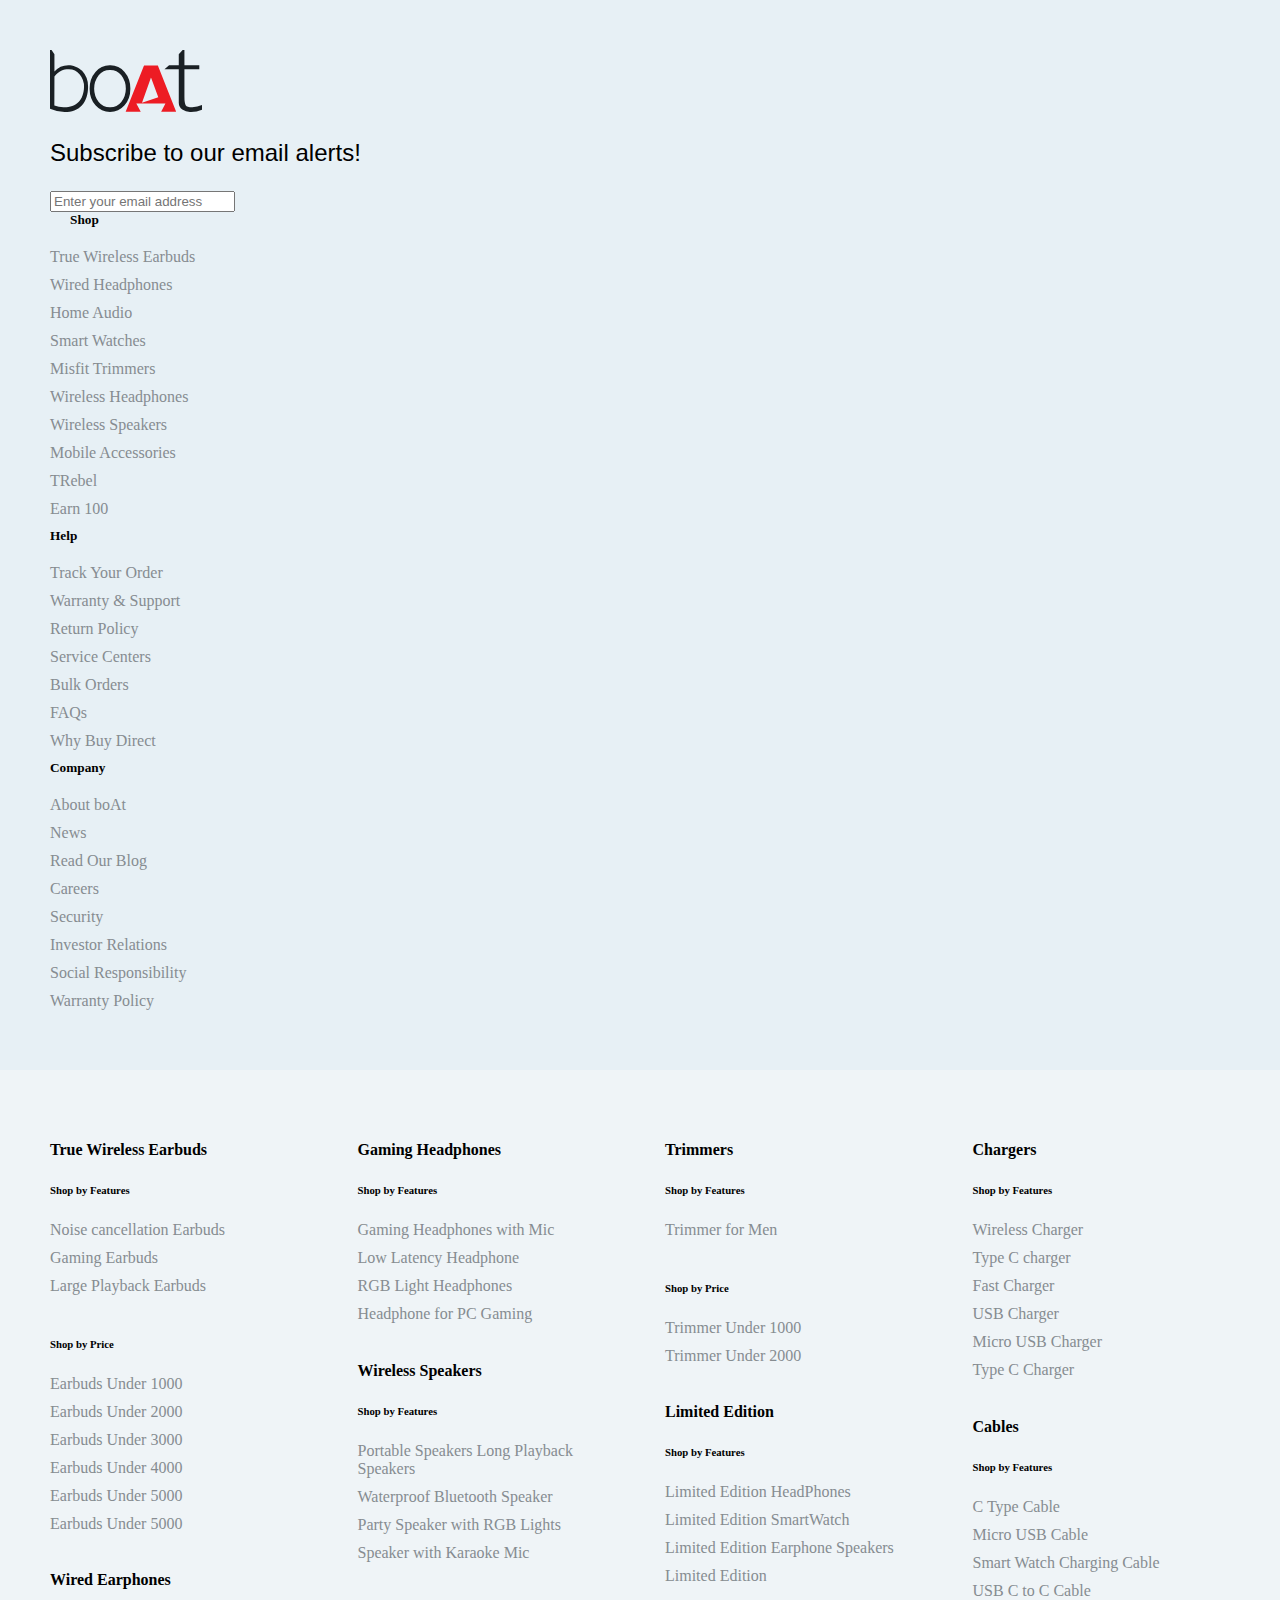
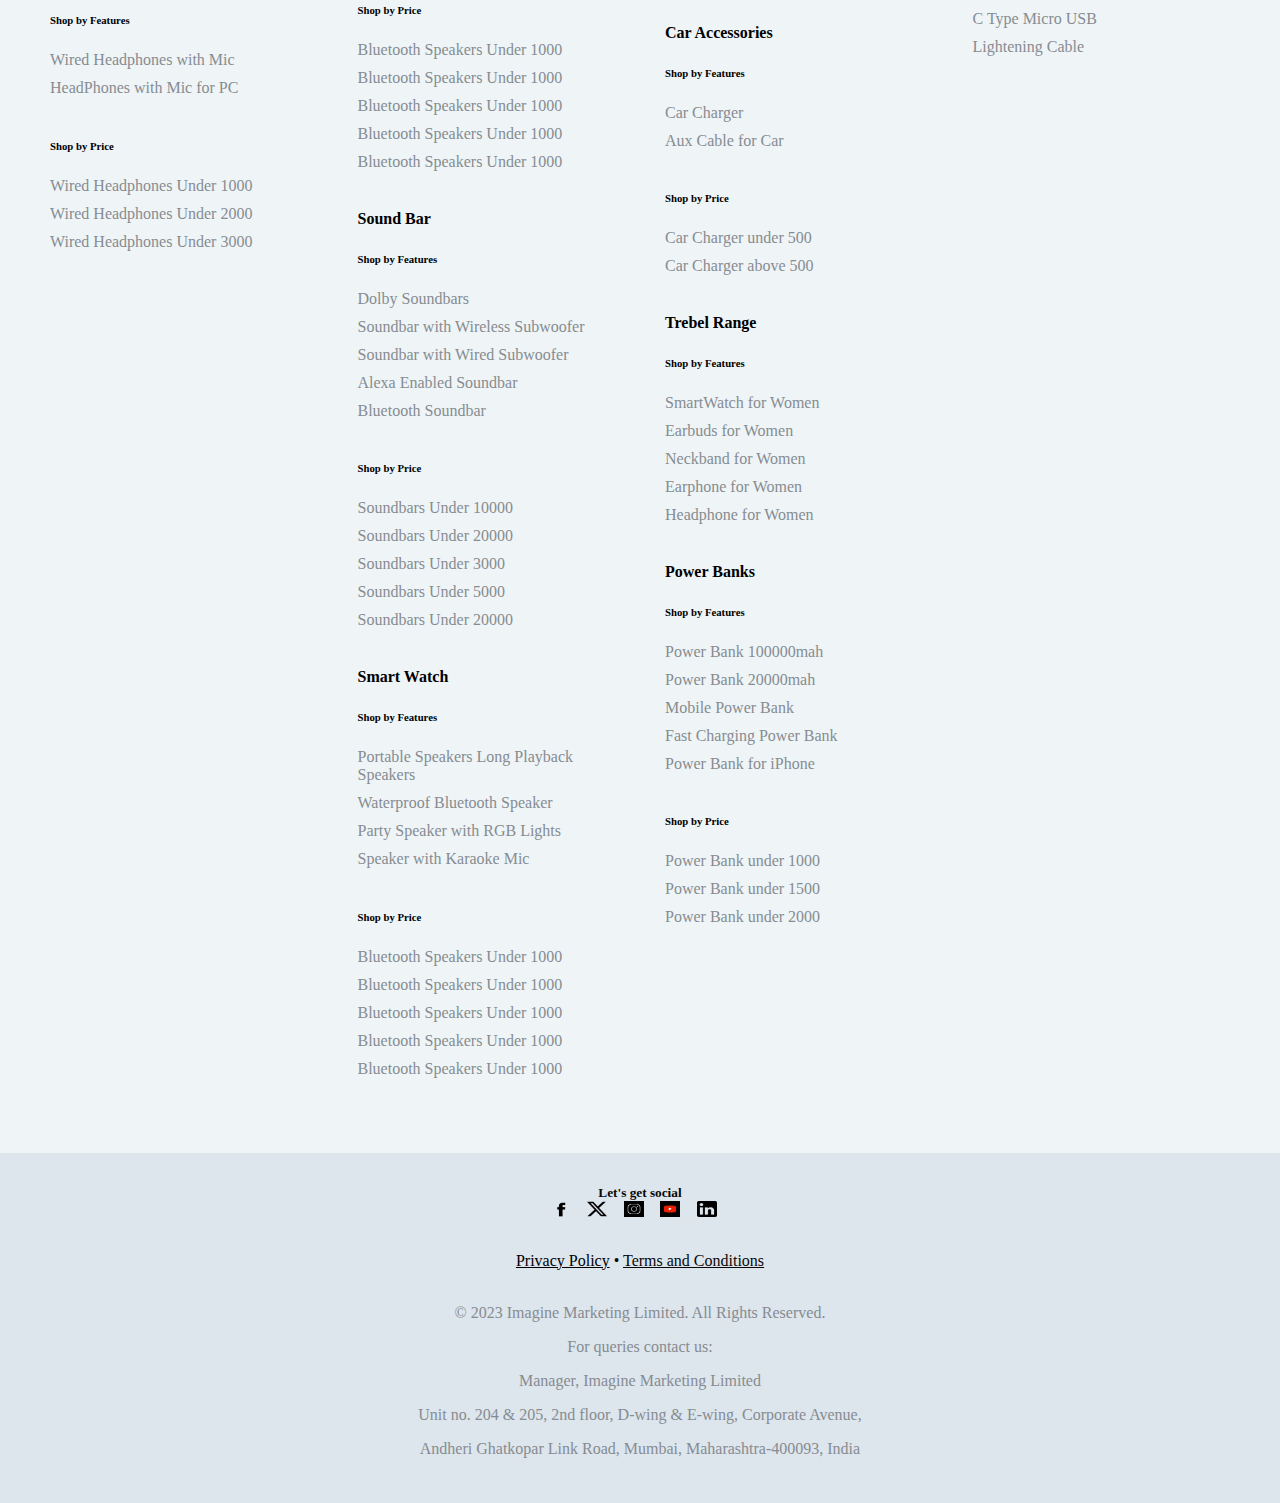
<file: index.html>
<!DOCTYPE html>
<html lang="en">
<head>
  <meta charset="UTF-8">
  <meta name="viewport" content="width=device-width, initial-scale=1.0">
  <link rel="icon" href="favicon.jpg">
  <link href="https://cdn.jsdelivr.net/npm/bootstrap@5.3.2/dist/css/bootstrap.min.css" rel="stylesheet" integrity="sha384-T3c6CoIi6uLrA9TneNEoa7RxnatzjcDSCmG1MXxSR1GAsXEV/Dwwykc2MPK8M2HN" crossorigin="anonymous">
<script src="https://cdn.jsdelivr.net/npm/bootstrap@5.3.2/dist/js/bootstrap.bundle.min.js" integrity="sha384-C6RzsynM9kWDrMNeT87bh95OGNyZPhcTNXj1NW7RuBCsyN/o0jlpcV8Qyq46cDfL" crossorigin="anonymous"></script>
  <title>boAt</title>
  <style>
    body {
      margin: 0;
      padding: 0;
    }

    footer {
      background-color: #E7F0F5;
      width: 100%;
      padding: 50px;
    }

    .logo {
      width: 151.9px;
      height: 62.4px;
    }

    .subscribe-text {
      margin-top: 22.5px;
      font-size: 24px; 
      font-family: 'Metropolis', sans-serif; 
    }

    .email-input {
      margin-top: 10px;
    }

    h5, ul {
      margin: 0;
      padding: 0;
    }

    ul {
      list-style: none;
    }

    ul li {
      margin-bottom: 10px;
    }

   
    .col-md-3:nth-child(2) h5 {
      margin-bottom: 20px;
      padding-right: 20px;
      padding-left: 20px;
    }

   
    .col-md-3:nth-child(3) h5,
    .col-md-3:nth-child(4) h5 {
      margin-bottom: 20px;
    }

  
    ul li a {
      text-decoration: none; 
      color: #0f1010; 
      display: block; 
    }

   
    .col-md-3 custom-padding-left {
      margin: 0 10px 20px 10px; 
      padding-left: 50px; 
    }


 /* Styles for Midfooter */
 .midfooter {
      padding-left: 50px;
      padding-top: 50px;
      padding-bottom: 50px;
      display: flex;
      background-color: #EFF4F7;
    }

   
    .midfooter .division {
      width: 363.8px;
      margin-right: 50px;
    }

    .midfooter .division h2 {
      padding-top: 37.5px;
      padding-left: 54px;
      height: 24px;
      width: 363.8px;
      padding-bottom: 18px;
    }

    .midfooter .division .sub-category {
      padding-bottom: 7.5px;
    }

    .midfooter .division .sub-category ul {
      list-style: none;
      padding: 0;
      margin: 0;
      /* padding-top: 18px; */
    }
    

    /* .midfooter .division .sub-category ul li {
      margin-bottom: 7.5px;
    } */
    .midfooter .division .sub-category  {
      margin-bottom: 7.5px;
    }
    ul li a{
        color: #868C91;}


        /* Styles for last footer */
        .last-footer {
     /* height: 231.37px; */
     height: 350px;
      width: 100%;
      background-color: #dde5ed;
      color: #090909;
    }

    .last-footer .centered-text {
      text-align: center;
      padding-top: 20px;
    }

    .social-icons {
      margin-top: 12.5px;
      margin-bottom: 12.5px;
    }

    .social-icons img {
      margin-right: 12.5px;
    }

    .privacy-policy {
      height: 14px;
      width: 100%;
      padding: 18px 0;
      text-align: center;
    }

    .empty-div {
      height: 20px;
    }

    .copyright-text {
      height: 73.8px;
      display: flex;
      flex-direction: column;
      justify-content: space-between;
      align-items: center;
    }

    .contact-text {
      text-align: center;
      padding-bottom: 15px;
    }
  </style>
</head>
<body>

  <footer>
    <div class="container">
      <div class="row">
        <!-- Part 1 -->
        <div class="col-md-3 custom-padding-left">
          <img src="boAt_logo.svg" alt="Company Logo" class="logo">
          <p class="subscribe-text">Subscribe to our email alerts!</p>
          <div class="form-group email-input">
            <input type="email" class="form-control" id="exampleInputEmail1" aria-describedby="emailHelp" placeholder="Enter your email address">
          </div>
        </div>

        <!-- Part 2 -->
        <div class="col-md-3 custom-padding-left">
          <h5>Shop</h5>
          <div class="row">
            <div class="col-md-6">
              <div>
                <ul>
                  <li><a href="#">True Wireless Earbuds</a></li>
                  <li><a href="#">Wired Headphones</a></li>
                  <li><a href="#">Home Audio</a></li>
                  <li><a href="#">Smart Watches</a></li>
                  <li><a href="#">Misfit Trimmers</a></li>
                </ul>
              </div>
            </div>
            <div class="col-md-6">
              <div>
                <ul>
                  <li><a href="#">Wireless Headphones</a></li>
                  <li><a href="#">Wireless Speakers</a></li>
                  <li><a href="#">Mobile Accessories</a></li>
                  <li><a href="#">TRebel</a></li>
                  <li><a href="#">Earn 100</a></li>
                </ul>
              </div>
            </div>
          </div>
        </div>

        <!-- Part 3 -->
        <div class="col-md-3 custom-padding-left">
          <h5>Help</h5>
          <ul>
            <li><a href="#">Track Your Order</a></li>
            <li><a href="#">Warranty & Support</a></li>
            <li><a href="#">Return Policy</a></li>
            <li><a href="#">Service Centers</a></li>
            <li><a href="#">Bulk Orders</a></li>
            <li><a href="#">FAQs</a></li>
            <li><a href="#">Why Buy Direct</a></li>
          </ul>
        </div>

        <!-- Part 4 -->
        <div class="col-md-3 custom-padding-left">
          <h5>Company</h5>
          <ul>
            <li><a href="#">About boAt</a></li>
            <li><a href="#">News</a></li>
            <li><a href="#">Read Our Blog</a></li>
            <li><a href="#">Careers</a></li>
            <li><a href="#">Security</a></li>
            <li><a href="#">Investor Relations</a></li>
            <li><a href="#">Social Responsibility</a></li>
            <li><a href="#">Warranty Policy</a></li>
          </ul>
        </div>
      </div>
    </div>
  </footer>


   <!-- Midfooter -->
   <div class="midfooter">
    <!-- Div 1 -->
    <div class="division">
      <h4>True Wireless Earbuds</h4>
      <div class="sub-category">
        <h6>Shop by Features</h6>
        <ul>
          <li><a href="">Noise cancellation Earbuds</a></li>
          <li><a href="">Gaming Earbuds</a></li>
          <li><a href="">Large Playback Earbuds</a></li>
        </ul>
      </div>
      <div class="sub-category">
        <h6>Shop by Price</h6>
        <ul>
          <li><a href="">Earbuds Under 1000</a></li>
          <li><a href="">Earbuds Under 2000</a></li>
          <li><a href="">Earbuds Under 3000</a></li>
          <li><a href="">Earbuds Under 4000</a></li>
          <li><a href="">Earbuds Under 5000</a></li>
          <li><a href="">Earbuds Under 5000</a></li>
        </ul>
      </div>
      <h4>Wired Earphones</h4>
      <div class="sub-category">
        <h6>Shop by Features</h6>
        <ul>
          <li><a href="">Wired Headphones with Mic</a></li>
          <li><a href="">HeadPhones with Mic for PC</a></li>
        </ul>
      </div>
      <div class="sub-category">
        <h6>Shop by Price</h6>
        <ul>
          <li><a href="">Wired Headphones Under 1000</a></li>
          <li><a href="">Wired Headphones Under 2000</a></li>
          <li><a href="">Wired Headphones Under 3000</a></li>
          
        </ul>
      </div>
    </div>
    

    <!-- Div 2 -->
    <div class="division">
        <h4>Gaming Headphones </h4>
        <div class="sub-category">
          <h6>Shop by Features</h6>
          <ul>
            <li><a href="">Gaming Headphones with Mic </a></li>
            <li><a href="">Low Latency Headphone </a></li>
            <li><a href="">RGB Light Headphones </a></li>
            <li><a href="">Headphone for PC Gaming </a></li>
          </ul>
        </div>
        
        <h4>Wireless Speakers</h4>
        <div class="sub-category">
          <h6>Shop by Features</h6>
          <ul>
            <li><a href="">Portable Speakers Long Playback Speakers</a></li>
            <li><a href="">Waterproof Bluetooth Speaker</a></li>
            <li><a href="">Party Speaker with RGB Lights</a></li>
            <li><a href="">Speaker with Karaoke Mic </a></li>
          </ul>
        </div>
        <div class="sub-category">
          <h6>Shop by Price</h6>
          <ul>
            <li><a href="">Bluetooth Speakers Under 1000 </a></li>
            <li><a href="">Bluetooth Speakers Under 1000 </a></li>
            <li><a href="">Bluetooth Speakers Under 1000 </a></li>
            <li><a href="">Bluetooth Speakers Under 1000 </a></li>
            <li><a href="">Bluetooth Speakers Under 1000 </a></li>
          </ul>
        </div>

        <h4>Sound Bar</h4>
        <div class="sub-category">
          <h6>Shop by Features</h6>
          <ul>
            <li><a href="">Dolby Soundbars </a></li>
            <li><a href="">Soundbar with Wireless Subwoofer</a></li>
            <li><a href="">Soundbar with Wired Subwoofer</a></li>
            <li><a href="">Alexa Enabled Soundbar</a></li>
            <li><a href="">Bluetooth Soundbar</a></li>
          </ul>
        </div>
        <div class="sub-category">
          <h6>Shop by Price</h6>
          <ul>
            <li><a href="">Soundbars Under 10000 </a></li>
            <li><a href="">Soundbars Under 20000 </a></li>
            <li><a href="">Soundbars Under 3000 </a></li>
            <li><a href="">Soundbars Under 5000 </a></li>
            <li><a href="">Soundbars Under 20000 </a></li>
          </ul>
        </div>

        <h4>Smart Watch</h4>
        <div class="sub-category">
          <h6>Shop by Features</h6>
          <ul>
            <li><a href="">Portable Speakers Long Playback Speakers</a></li>
            <li><a href="">Waterproof Bluetooth Speaker</a></li>
            <li><a href="">Party Speaker with RGB Lights</a></li>
            <li><a href="">Speaker with Karaoke Mic </a></li>
          </ul>
        </div>
        <div class="sub-category">
          <h6>Shop by Price</h6>
          <ul>
            <li><a href="">Bluetooth Speakers Under 1000 </a></li>
            <li><a href="">Bluetooth Speakers Under 1000 </a></li>
            <li><a href="">Bluetooth Speakers Under 1000 </a></li>
            <li><a href="">Bluetooth Speakers Under 1000 </a></li>
            <li><a href="">Bluetooth Speakers Under 1000 </a></li>
          </ul>
        </div>
      </div>

    <!-- Div 3 -->
    
    <div class="division">
        <h4>Trimmers</h4>
        <div class="sub-category">
          <h6>Shop by Features</h6>
          <ul>
            <li><a href="">Trimmer for Men</a></li>
          </ul>
        </div>
        <div class="sub-category">
          <h6>Shop by Price</h6>
          <ul>
            <li><a href="">Trimmer Under 1000</a></li>
            <li><a href="">Trimmer Under 2000</a></li>
          </ul>
        </div>
        <h4>Limited Edition</h4>
        <div class="sub-category">
          <h6>Shop by Features</h6>
          <ul>
            <li><a href="">Limited Edition HeadPhones</a></li>
            <li><a href="">Limited Edition SmartWatch</a></li>
            <li><a href="">Limited Edition Earphone Speakers</a></li>
            <li><a href="">Limited Edition</a></li>
          </ul>
        </div>

        <h4>Car Accessories</h4>
        <div class="sub-category">
          <h6>Shop by Features</h6>
          <ul>
            <li><a href="">Car Charger</a></li>
            <li><a href="">Aux Cable for Car</a></li>
          </ul>
        </div>
        <div class="sub-category">
          <h6>Shop by Price</h6>
          <ul>
            <li><a href="">Car Charger under 500</a></li>
            <li><a href="">Car Charger above 500</a></li>
          </ul>
        </div>

        <h4>Trebel Range</h4>
        <div class="sub-category">
          <h6>Shop by Features</h6>
          <ul>
            <li><a href="">SmartWatch for Women</a></li>
            <li><a href="">Earbuds for Women</a></li>
            <li><a href="">Neckband for Women</a></li>
            <li><a href="">Earphone for Women</a></li>
            <li><a href="">Headphone for Women</a></li>
          </ul>
        </div>
       

        <h4>Power Banks</h4>
        <div class="sub-category">
          <h6>Shop by Features</h6>
          <ul>
            <li><a href="">Power Bank 100000mah</a></li>
            <li><a href="">Power Bank 20000mah</a></li>
            <li><a href="">Mobile Power Bank</a></li>
            <li><a href="">Fast Charging Power Bank</a></li>
            <li><a href="">Power Bank for iPhone</a></li>
          </ul>
        </div>
        <div class="sub-category">
            <h6>Shop by Price</h6>
            <ul>
              <li><a href="">Power Bank under 1000</a></li>
              <li><a href="">Power Bank under 1500</a></li>
              <li><a href="">Power Bank under 2000</a></li>
            </ul>
          </div>



      </div>
    <!-- Div 4 -->
    <div class="division">
        <h4>Chargers</h4>
        <div class="sub-category">
          <h6>Shop by Features</h6>
          <ul>
            <li><a href="#">Wireless Charger</a></li>
            <li><a href="#">Type C charger</a></li>
            <li><a href="#">Fast Charger</a></li>
            <li><a href="#">USB Charger</a></li>
            <li><a href="#">Micro USB Charger</a></li>
            <li><a href="#">Type C Charger</a></li>
          </ul>
        </div>
       
        <h4>Cables</h4>
        <div class="sub-category">
          <h6>Shop by Features</h6>
          <ul>
            <li><a href="#">C Type Cable</a></li>
            <li><a href="#">Micro USB Cable</a></li>
            <li><a href="#">Smart Watch Charging Cable</a></li>
            <li><a href="#">USB C to C Cable</a></li>
            <li><a href="#">C Type Micro USB</a></li>
            <li><a href="#">Lightening Cable</a></li>
          </ul>
        </div>
    </div>
   </div>


    <!-- Last Part of the Footer -->
  <div class="last-footer">
    <!-- 1st Div -->
    <div class="centered-text">
      <!-- <h5><b>Let's get social</b></h5> -->
      <div class="social-icons d-flex justify-content-center">
        <h5><b>Let's get social</b></h5>
        <a href="https://www.facebook.com/boat.lifestyle"><img src="facebook.png" alt="Facebook" width="20px" height="16px"></a>
        <!-- <img src="facebook.png" alt="Facebook" width="20px" height="16px"> -->
        <a href="https://twitter.com/RockWithboAt"> <img src="twitter.webp" alt="Twitter" width="20px" height="16px"></a>
        <a href="https://www.instagram.com/boat.nirvana/"> <img src="insta.png" alt="Instagram" width="20px" height="16px"></a>
        <a href="https://www.youtube.com/channel/UCY3JXaO_v8H3E6hTYUp5qWQ"> <img src="youtube.webp" alt="YouTube" width="20px" height="16px"></a>
        <a href="https://www.linkedin.com/company/boat-lifestyle/"><img src="linkedin.png" alt="LinkedIn" width="20px" height="16px"></a>
        <!-- <img src="twitter.webp" alt="Twitter" width="20px" height="16px"> -->
        <!-- <img src="insta.png" alt="Instagram" width="20px" height="16px"> -->
        <!-- <img src="youtube.webp" alt="YouTube" width="20px" height="16px"> -->
        <!-- <img src="linkedin.png" alt="LinkedIn" width="20px" height="16px"> -->
      </div>
    </div>

    <!-- 2nd Div -->
    <div class="privacy-policy">
      <a href="#" style="color: black;">Privacy Policy</a> &bull; <a href="#" style="color:#090909": black;>Terms and Conditions</a>
    </div>

 <!-- /* 3rd Div */ -->

    <div class="empty-div"></div>

    <!-- 4th Div -->
    <div class="copyright-text" style="color: #868C91;">
      <div>
        © 2023 Imagine Marketing Limited. All Rights Reserved.
      </div>
      <div class="contact-text" style="color: #868C91;">
        <p>For queries contact us:</p>
        <p>Manager, Imagine Marketing Limited</p>
        <p>Unit no. 204 & 205, 2nd floor, D-wing & E-wing, Corporate Avenue,</p>
        <p>Andheri Ghatkopar Link Road, Mumbai, Maharashtra-400093, India</p>
      </div>
    </div>
  </div>


  
  <script src="https://cdn.jsdelivr.net/npm/@popperjs/core@2.11.8/dist/umd/popper.min.js" integrity="sha384-I7E8VVD/ismYTF4hNIPjVp/Zjvgyol6VFvRkX/vR+Vc4jQkC+hVqc2pM8ODewa9r" crossorigin="anonymous"></script>
  <script src="https://cdn.jsdelivr.net/npm/bootstrap@5.3.2/dist/js/bootstrap.min.js" integrity="sha384-BBtl+eGJRgqQAUMxJ7pMwbEyER4l1g+O15P+16Ep7Q9Q+zqX6gSbd85u4mG4QzX+" crossorigin="anonymous"></script>
</body>
</html>
</file>
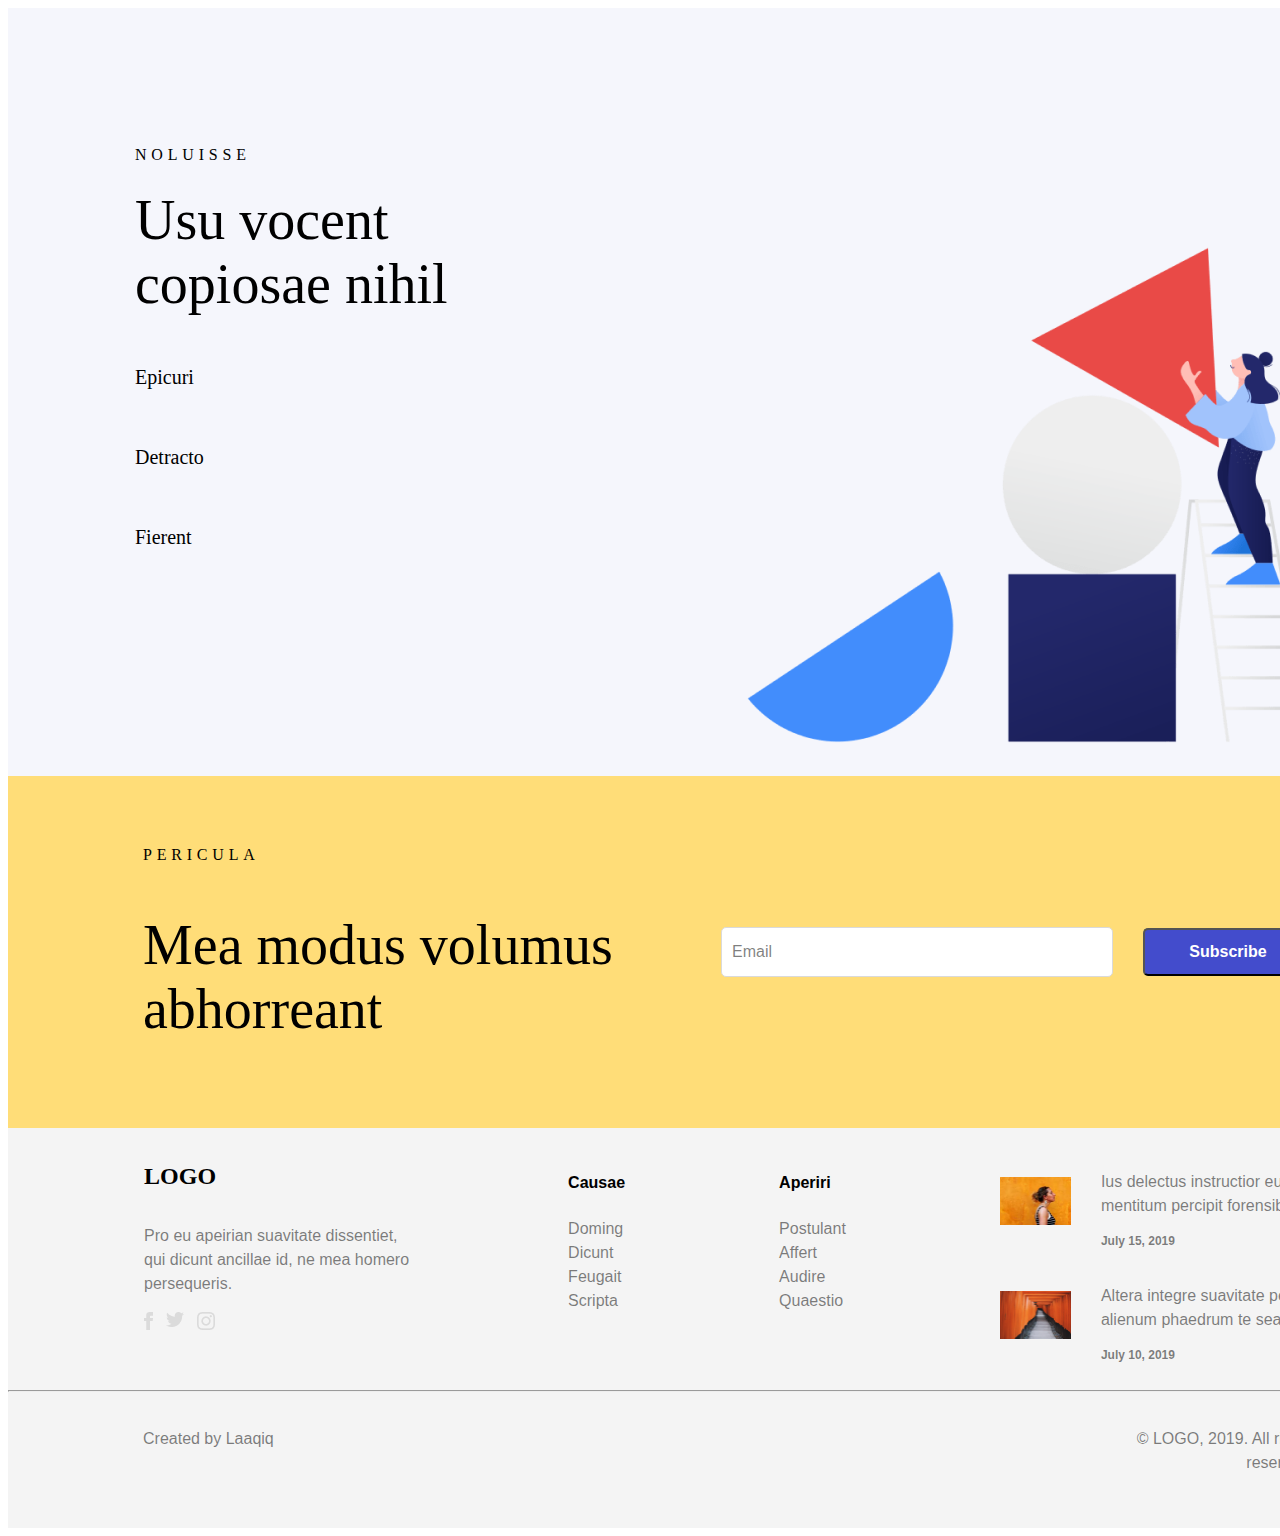
<file: fw28_134 Figma project/index.html>
<!DOCTYPE html>
<html lang="en">
<head>
  <meta charset="UTF-8">
  <meta name="viewport" content="width=device-width, initial-scale=1.0">
  <link rel="stylesheet" href="./index.css">
  <title>Your Page Title</title>
</head>
<body>
  <div class="container">
    <!-- 1st-cont -->
    <div class="left-side">
      <div class="text1">NOLUISSE</div>
      <div class="text2">Usu vocent 
        copiosae nihil</div>
      <div class="text3">Epicuri</div>
      <div class="text4">Detracto</div>
      <div class="text5">Fierent</div>
    </div>
    <div class="right-side">
      <img src="ladder1.png" alt="Your Image">
    </div>
  </div>

  <div class="new-container">
    <div class="text-container">
      <h5 class="text-h5">PERICULA</h5>
      <h2 class="text-h2">Mea modus volumus 
        abhorreant</h2>
    </div>
    <div class="email-box">
      <div class="email-text">Email</div>
      <input type="text">
    </div>
    <button class="subscribe-button">Subscribe</button>
  </div>

  <!-- FOOTER -->
   <!-- Footer -->
   <div class="footer">
    <div class="main-div">
      <!-- Div1 -->
      <div class="div1">
        <div class="logo">
          <h4 class="logo-text">LOGO</h4>
        </div>
        <div class="text">
          <div class="text-content">
            <p class="text-paragraph">Pro eu apeirian suavitate dissentiet, qui dicunt ancillae id, ne mea homero persequeris.</p>
          </div>
          <div class="social-icons">
            <img src="facebook.png" alt="Facebook Icon" class="social-icon">
            <img src="twitter.png" alt="Twitter Icon" class="social-icon">
            <img src="insta.png" alt="Instagram Icon" class="social-icon">
          </div>
        </div>
      </div>

      <!-- Div2 -->
      <div class="div2">
        <h4 class="heading">Causae</h4>
        <ul class="links">
          <li><a href="#">Doming</a></li>
          <li><a href="#">Dicunt</a></li>
          <li><a href="#">Feugait</a></li>
          <li><a href="#">Scripta</a></li>
        </ul>
      </div>

      <!-- Div3 -->
      <div class="div3">
        <h4 class="heading">Aperiri</h4>
        <ul class="links">
          <li><a href="#">Postulant</a></li>
          <li><a href="#">Affert</a></li>
          <li><a href="#">Audire</a></li>
          <li><a href="#">Quaestio</a></li>
        </ul>
      </div>

      <!-- Div4 -->
      <div class="div4">
        <div class="sub-div">
          <img src="pic1.png" alt="Small Pic 1" class="small-pic">
          <div class="text-box">
            <p class="text">Ius delectus instructior eu, eu eum mentitum percipit forensibus</p>
            <p class="date">July 15, 2019</p>
          </div>
        </div>
        <div class="sub-div">
          <img src="pic2.png" alt="Small Pic 2" class="small-pic">
          <div class="text-box">
            <p class="text">Altera integre suavitate per an, alienum phaedrum te sea</p>
            <p class="date">July 10, 2019</p>
          </div>
        </div>
      </div>
    </div>
    
    <hr>

    <div class="footdiv">
      <p class="left-text">Created by Laaqiq</p>
      <p class="right-text">© LOGO, 2019. All rights reserved.</p>
    </div>
  </div>
</body>
</html>
</file>
<file: fw28_134 Figma project/index.css>
.container {
  width: 1440px;
  height: 768px;
  display: flex;
  background: rgba(67, 76, 204, 0.0515);
}

.left-side {
  width: 484px;
  padding: 62px 0;
}
.left-side .text1 {
  width: 107px;
  height: 24px;
  position: absolute;
  top: 143px;
  left: 135px;
  right: 1198px;
  color: var(--Text_Black, #000);
  font-family: DM Sans;
  font-size: 16px;
  font-style: normal;
  font-weight: 400;
  line-height: 24px; /* 150% */
  letter-spacing: 4.8px;
  text-transform: uppercase;
}
.left-side .text2 {
  width: 348px;
  height: 148px;
  position: absolute;
  top: 188px;
  left: 135px;
  right: 1198px;
  bottom: 452px;
  color: var(--Text_Black, #000);
  /* H2 */
  font-family: DM Serif Display;
  font-size: 56px;
  font-style: normal;
  font-weight: 400;
  line-height: 64px; /* 114.286% */
}
.left-side .text3 {
  width: 64px;
  height: 32px;
  position: absolute;
  top: 361px;
  left: 135px;
  right: 1214px;
  bottom: 375px;
  color: var(--Text_Black, #000);
  /* Text_Big */
  font-family: DM Sans;
  font-size: 20px;
  font-style: normal;
  font-weight: 400;
  line-height: 32px; /* 160% */
}
.left-side .text4 {
  width: 82px;
  height: 32px;
  position: absolute;
  top: 441px;
  left: 135px;
  right: 1223px;
  bottom: 295px;
  color: var(--Text_Black, #000);
  /* Text_Big */
  font-family: DM Sans;
  font-size: 20px;
  font-style: normal;
  font-weight: 400;
  line-height: 32px; /* 160% */
}
.left-side .text5 {
  width: 65px;
  height: 32px;
  position: absolute;
  top: 521px;
  left: 135px;
  right: 1240px;
  bottom: 215px;
  color: var(--Text_Black, #000);
  /* Text_Big */
  font-family: DM Sans;
  font-size: 20px;
  font-style: normal;
  font-weight: 400;
  line-height: 32px; /* 160% */
}

.right-side {
  width: 656px;
  padding: 62px 0;
  display: flex;
  align-items: baseline;
  justify-content: center;
}
.right-side img {
  width: 1131px;
  height: 754px;
  margin-left: 484px;
}

.container {
  width: 1440px;
  height: 768px;
  display: flex;
}

.left-side {
  width: 50%;
  padding: 62px 0;
}
.left-side .text1 {
  width: 107px;
  height: 24px;
  position: absolute;
  top: 143px;
  left: 135px;
  right: 1198px;
}
.left-side .text2 {
  width: 348px;
  height: 148px;
  position: absolute;
  top: 188px;
  left: 135px;
  right: 1198px;
  bottom: 452px;
}
.left-side .text3 {
  width: 64px;
  height: 32px;
  position: absolute;
  top: 361px;
  left: 135px;
  right: 1214px;
  bottom: 375px;
}

.right-side {
  width: 50%;
  padding: 62px 0;
  display: flex;
  justify-content: flex-end;
}
.right-side img {
  width: 956px;
  height: 754px;
  margin-left: 484px;
}

.new-container {
  width: 1440px;
  height: 352px;
  flex-shrink: 0;
  background: #FFDD78;
  display: flex;
  align-items: center;
}

.text-container {
  color: var(--Text_Black, #000);
  font-family: "DM Sans", sans-serif;
}
.text-container .text-h5 {
  font-size: 16px;
  font-weight: 400;
  line-height: 24px;
  letter-spacing: 4.8px;
  text-transform: uppercase;
  margin-left: 135px;
  color: var(--Text_Black, #000);
  /* H5 */
  font-family: DM Sans;
  font-size: 16px;
  font-style: normal;
  font-weight: 400;
  line-height: 24px; /* 150% */
  letter-spacing: 4.8px;
  text-transform: uppercase;
}
.text-container .text-h2 {
  font-size: 56px;
  font-weight: 400;
  line-height: 64px;
  margin-left: 135px;
  color: var(--Text_Black, #000);
  font-family: DM Serif Display;
  font-style: normal;
}

.email-box {
  width: 370px;
  height: 48px;
  flex-shrink: 0;
  border-radius: 5px;
  border: 1px solid #DADADA;
  background: #FFF;
  margin-left: auto;
  display: flex;
  align-items: center;
  padding: 0 10px;
}
.email-box .email-text {
  color: var(--text-black-50, rgba(0, 0, 0, 0.5));
  font-family: "DM Sans", sans-serif;
  font-size: 16px;
  font-weight: 400;
  line-height: 24px;
  margin-right: 10px;
}
.email-box input {
  width: 100%;
  border: none;
  outline: none;
}

.subscribe-button {
  width: 170px;
  height: 48px;
  flex-shrink: 0;
  border-radius: 5px;
  background: var(--Primary_1, #434CCC);
  color: #FFF;
  text-align: center;
  font-family: "DM Sans", sans-serif;
  font-size: 16px;
  font-weight: 700;
  line-height: 24px;
  cursor: pointer;
  margin-left: 30px;
  margin-right: 135px;
}

.footer {
  text-align: center;
  background-color: #f4f4f4;
  height: 400px;
  width: 1440px;
}

.main-div {
  display: flex;
  flex-direction: row;
  justify-content: space-around;
  margin-left: 59px;
}

.div1 .logo {
  color: #000;
  font-family: "DM Serif Display", serif;
  font-size: 24px;
  line-height: 32px;
  align-items: flex-start;
  text-align: left;
}
.div1 .text {
  width: 270px;
  height: 79px;
  flex-shrink: 0;
  color: rgba(0, 0, 0, 0.5);
  font-family: "DM Sans", sans-serif;
}
.div1 .text .text-paragraph {
  font-size: 16px;
  font-weight: 400;
  line-height: 24px;
  text-align: left;
}
.div1 .social-icons {
  display: flex;
  gap: 13px;
}
.div1 .social-icons .social-icon {
  flex-shrink: 0;
  opacity: 0.3183;
}
.div1 .social-icons .social-icon:nth-child(1) {
  width: 9px;
  height: 18px;
  fill: #000;
}
.div1 .social-icons .social-icon:nth-child(2) {
  width: 18px;
  height: 15px;
  fill: #000;
}
.div1 .social-icons .social-icon:nth-child(3) {
  width: 18px;
  height: 18px;
  fill: #000;
}

.div2,
.div3 {
  text-align: left;
  padding-top: 22px;
}
.div2 .heading,
.div3 .heading {
  color: #000;
  font-family: "DM Sans", sans-serif;
  font-size: 16px;
  font-weight: 700;
  line-height: 24px;
}
.div2 .links,
.div3 .links {
  list-style: none;
  padding: 0;
}
.div2 .links li,
.div3 .links li {
  color: rgba(0, 0, 0, 0.5);
  font-family: "DM Sans", sans-serif;
  font-size: 16px;
  font-weight: 400;
  line-height: 24px;
}
.div2 .links li a,
.div3 .links li a {
  text-decoration: none;
  color: rgba(0, 0, 0, 0.5);
  padding-bottom: 8px;
}

.div4 {
  display: flex;
  flex-direction: column;
  justify-content: space-around;
  padding-top: 26px;
}
.div4 .sub-div {
  display: flex;
  align-items: center;
  margin-bottom: 20px;
}
.div4 .sub-div .small-pic {
  width: 71px;
  height: 48px;
  flex-shrink: 0;
  padding-right: 30px;
}
.div4 .sub-div .text-box {
  width: 270px;
  color: rgba(0, 0, 0, 0.5);
  font-family: "DM Sans", sans-serif;
  text-align: left;
}
.div4 .sub-div .text-box .text {
  font-size: 16px;
  font-weight: 400;
  line-height: 24px;
}
.div4 .sub-div .text-box .date {
  font-size: 12px;
  font-weight: 700;
  padding-top: 0px;
  margin-top: 0px;
  margin-bottom: 0px;
}

.footdiv {
  height: 80px;
  width: 1440px;
  display: flex;
}
.footdiv hr {
  margin: 10px 0;
  border: none;
  height: 1px;
  background-color: #ccc;
}
.footdiv .left-text {
  width: 137px;
  height: 24px;
  margin-left: 135px;
  margin-bottom: 29px;
  margin-top: 27px;
  color: rgba(0, 0, 0, 0.5);
  font-family: "DM Sans", sans-serif;
  font-size: 16px;
  font-weight: 400;
  line-height: 24px;
  text-align: left;
}
.footdiv .right-text {
  width: 246px;
  height: 24px;
  margin-right: 135px;
  margin-bottom: 29px;
  margin-top: 27px;
  margin-left: 787px;
  color: rgba(0, 0, 0, 0.5);
  font-family: "DM Sans", sans-serif;
  font-size: 16px;
  font-weight: 400;
  line-height: 24px;
  text-align: right;
}

/*# sourceMappingURL=index.css.map */
</file>
